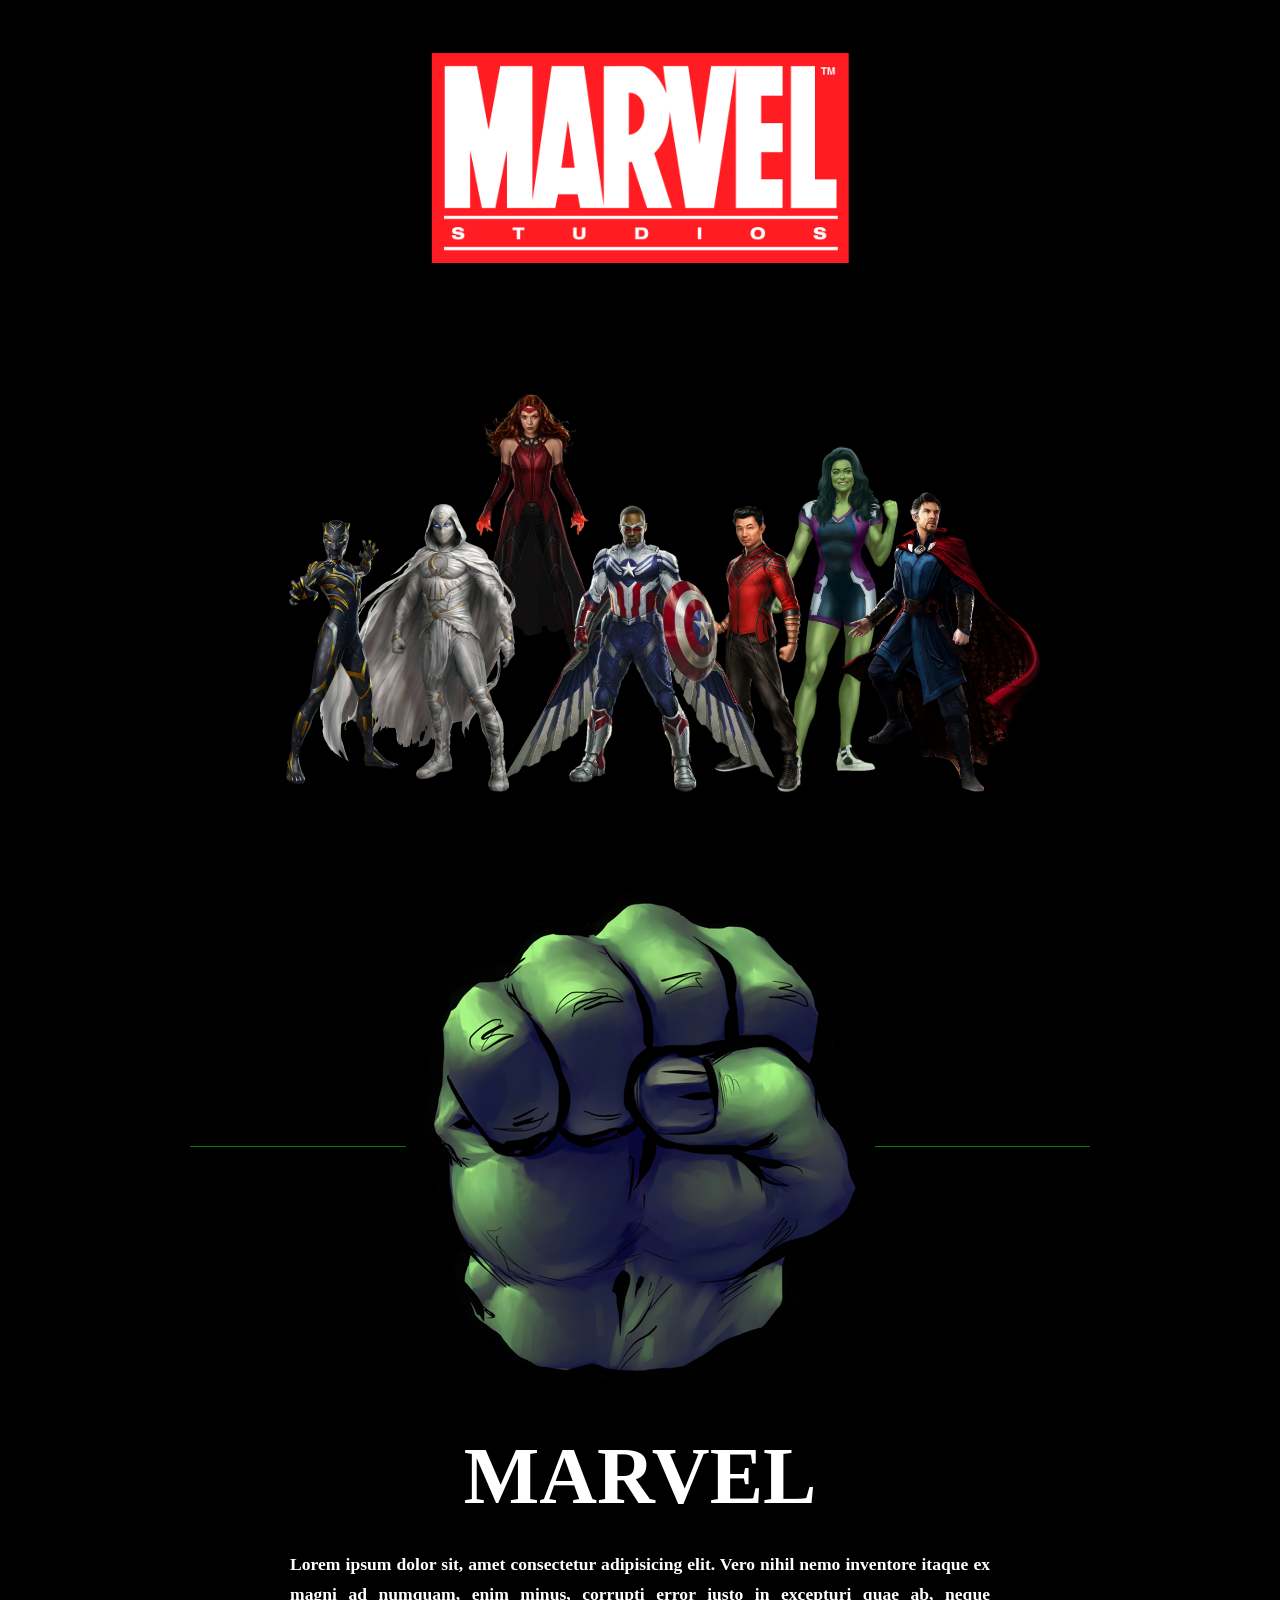
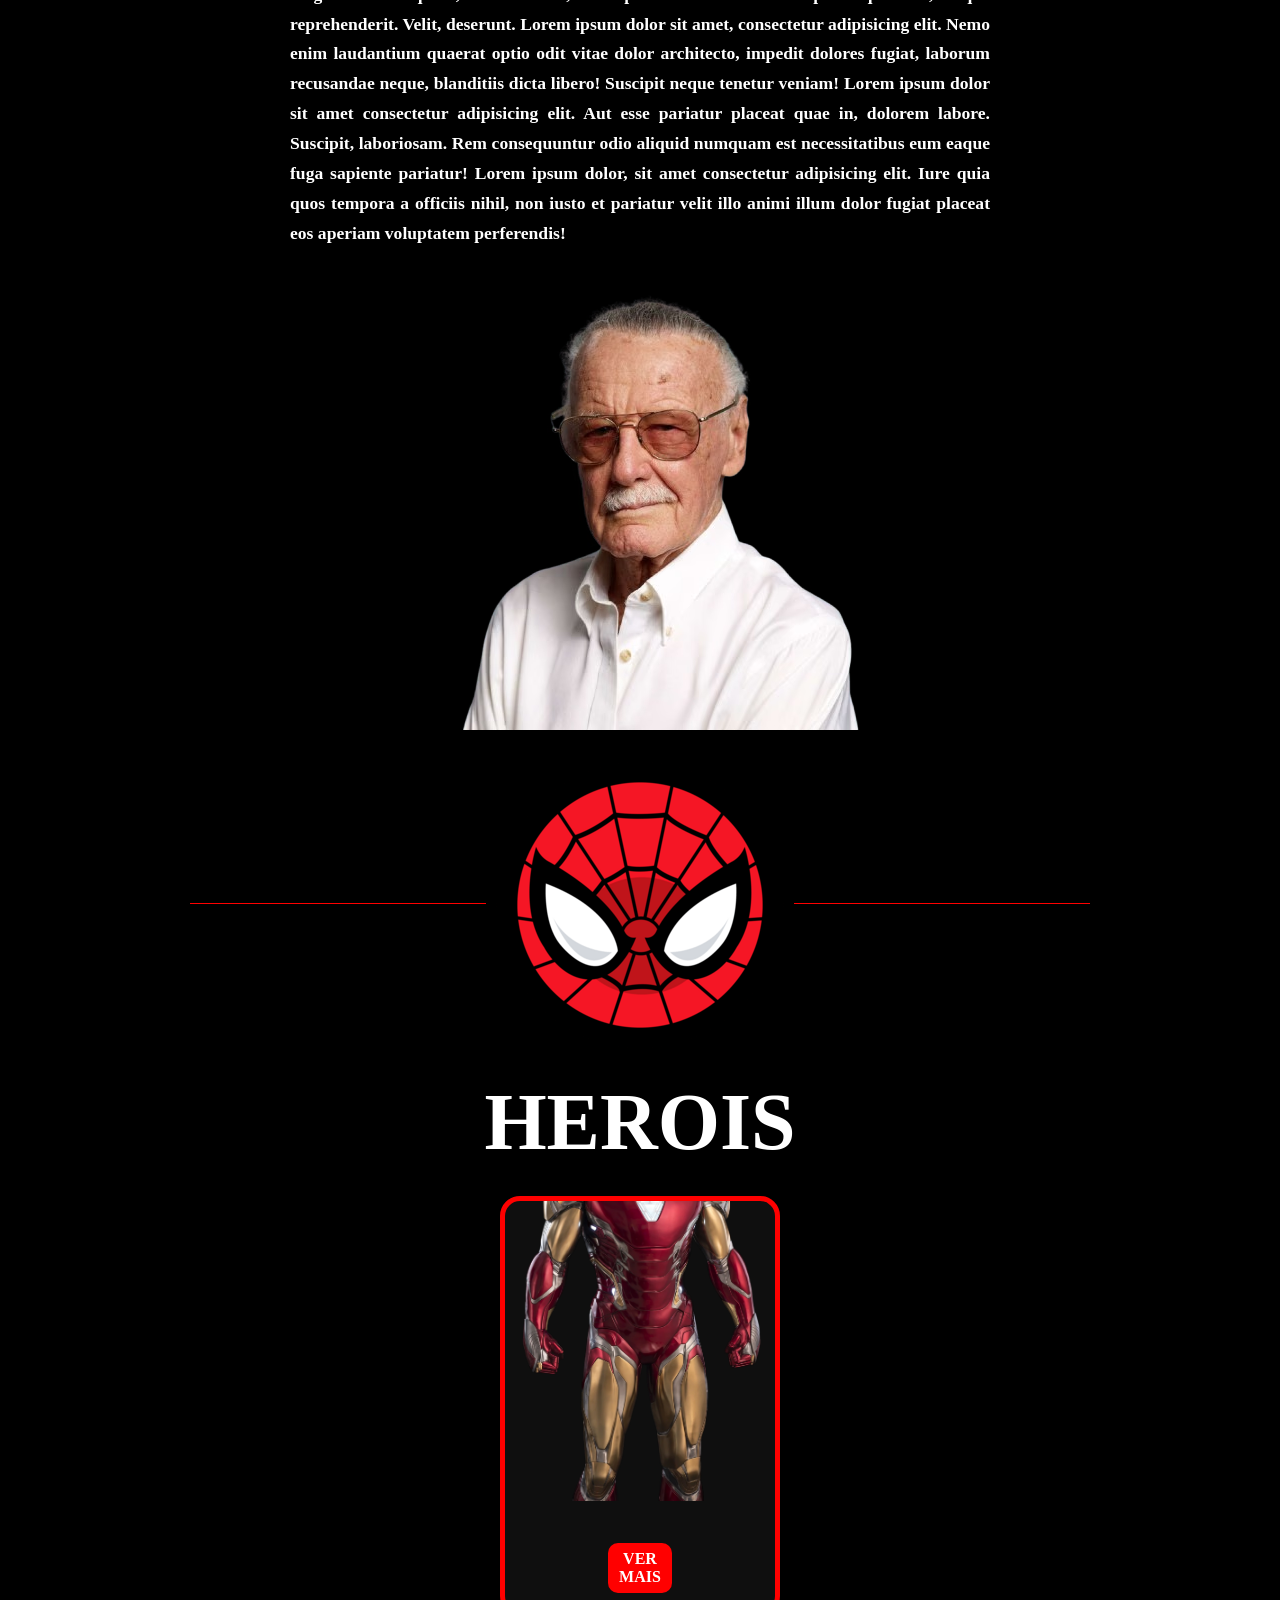
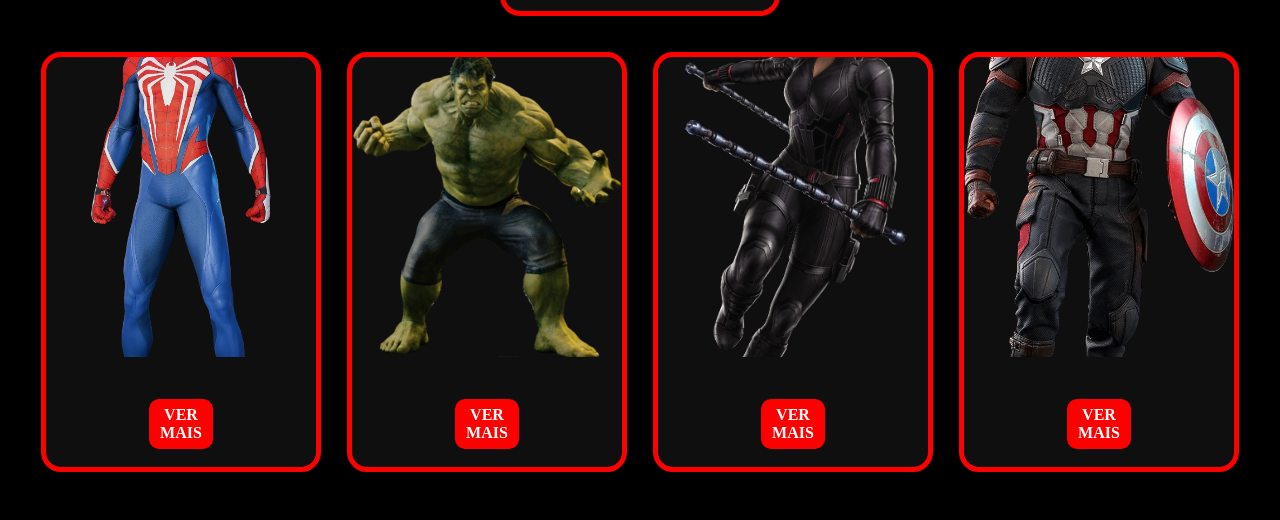
<file: index.html>
<!DOCTYPE html>
<html lang="en">

<head>
    <meta charset="UTF-8">
    <meta name="viewport" content="width=device-width, initial-scale=1.0">
    <link rel="stylesheet" href="stylecompleto.css">
    <title>MARVEL - HEROIS</title>
</head>

<body>
    <center>
        <img src="imgs/Marvel-Studios-Logo-2008-2011.png" alt="">
        <br>
        <img id="avg" src="imgs/avengers.webp" alt="">

        <div class="hr-icon">
            <span class="linha"></span>
            <span class="icone"><img src="imgs/hulk-icon.png" alt=""></span>
            <span class="linha"></span>
        </div>
        <h1>MARVEL</h1>
        <div id="sectionmarvel">
            <p>
                Lorem ipsum dolor sit, amet consectetur adipisicing elit. Vero nihil nemo inventore itaque ex magni ad
                numquam, enim minus, corrupti error iusto in excepturi quae ab, neque reprehenderit. Velit, deserunt.
                Lorem ipsum dolor sit amet, consectetur adipisicing elit. Nemo enim laudantium quaerat optio odit vitae
                dolor architecto, impedit dolores fugiat, laborum recusandae neque, blanditiis dicta libero! Suscipit
                neque tenetur veniam!
                Lorem ipsum dolor sit amet consectetur adipisicing elit. Aut esse pariatur placeat quae in, dolorem
                labore. Suscipit, laboriosam. Rem consequuntur odio aliquid numquam est necessitatibus eum eaque fuga
                sapiente pariatur!
                Lorem ipsum dolor, sit amet consectetur adipisicing elit. Iure quia quos tempora a officiis nihil, non
                iusto et pariatur velit illo animi illum dolor fugiat placeat eos aperiam voluptatem perferendis!
            </p>
            <img id="stan" src="imgs/stanley.avif" alt="">
        </div>

        <div class="hr-icon2">
            <span class="linha2"></span>
            <span class="icone2"><img src="imgs/spider-icon.png" alt=""></span>
            <span class="linha2"></span>
        </div>

        <h1>HEROIS</h1>
        <!-- CARDS DE PAGINAS -->
        <div id="cardss">
            <!-- CARD 1 -->
            <div class="cards">
                <img class="cardimg" src="imgs/ironman.png" alt="">
                <div>
                    <a href="paginas/ironman.html"><button>VER MAIS</button></a>
                </div>
            </div>
            <div id="cardshero">
                <!-- CARD 2 -->
                <div class="cards">
                    <img class="cardimg" src="imgs/spiderman.webp" alt="">
                    <div>
                        <a href="paginas/spiderman.html"><button>VER MAIS</button></a>
                    </div>
                </div>
                <!-- CARD 3 -->
                <div class="cards">
                    <img class="cardimg" src="imgs/Hulk_MCU.webp" alt="">
                    <div>
                        <a href="paginas/hulk.html"><button>VER MAIS</button></a>
                    </div>
                </div>
                <!-- CARD 4 -->
                <div class="cards">
                    <img class="cardimg" src="imgs/viuvan.png" alt="">
                    <div>
                        <a href="paginas/viuvaneagra.html"><button>VER MAIS</button></a>
                    </div>
                </div>
                <!-- CARD 5 -->
                <div class="cards">
                    <img class="cardimg" src="imgs/capitao.webp" alt="">
                    <div>
                        <a href="paginas/capitao.html"><button>VER MAIS</button></a>
                    </div>
                </div>
            </div>
        </div>
    </center>
</body>

</html>
</file>
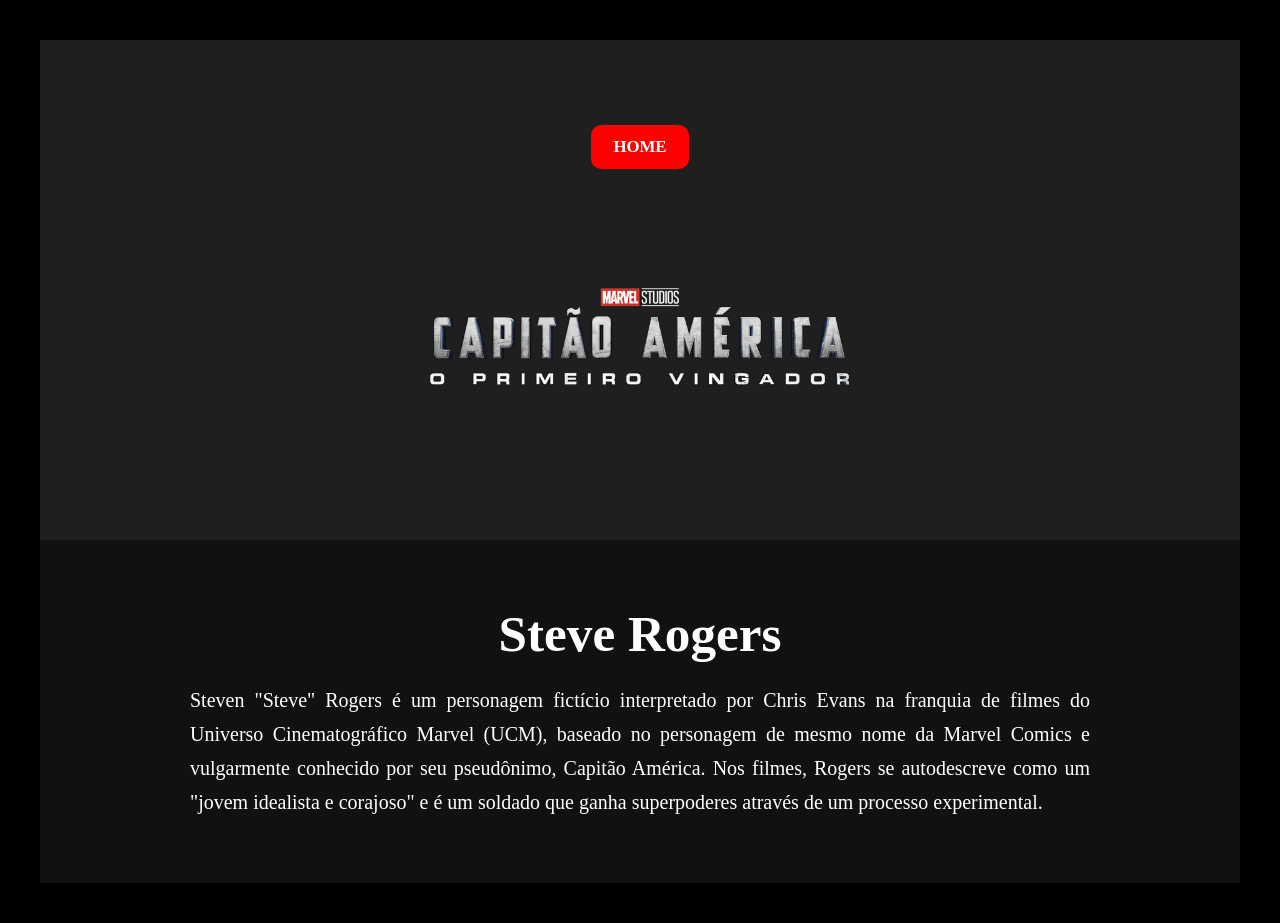
<file: paginas/capitao.html>
<!DOCTYPE html>
<html lang="pt-BR">

<head>
    <meta charset="UTF-8">
    <meta name="viewport" content="width=device-width, initial-scale=1.0">
    <title>Steve Rogers</title>
    <link rel="stylesheet" href="../style.css">
</head>

<body>

    <div class="box">

        <div class="topo">
            <a href="../index.html" class="home">HOME</a>
            <br>
            <img src="../imgs/capitaologo.webp" alt="Capitão América">
        </div>

        <div class="conteudo">
            <h2>Steve Rogers</h2>

            <p>
                Steven "Steve" Rogers é um personagem fictício interpretado por Chris Evans na franquia de filmes
                do Universo Cinematográfico Marvel (UCM), baseado no personagem de mesmo nome da Marvel Comics e
                vulgarmente conhecido por seu pseudônimo, Capitão América. Nos filmes, Rogers se autodescreve como um
                "jovem idealista e corajoso" e é um soldado que ganha superpoderes através de um processo experimental.
            </p>
        </div>

    </div>

</body>

</html>
</file>
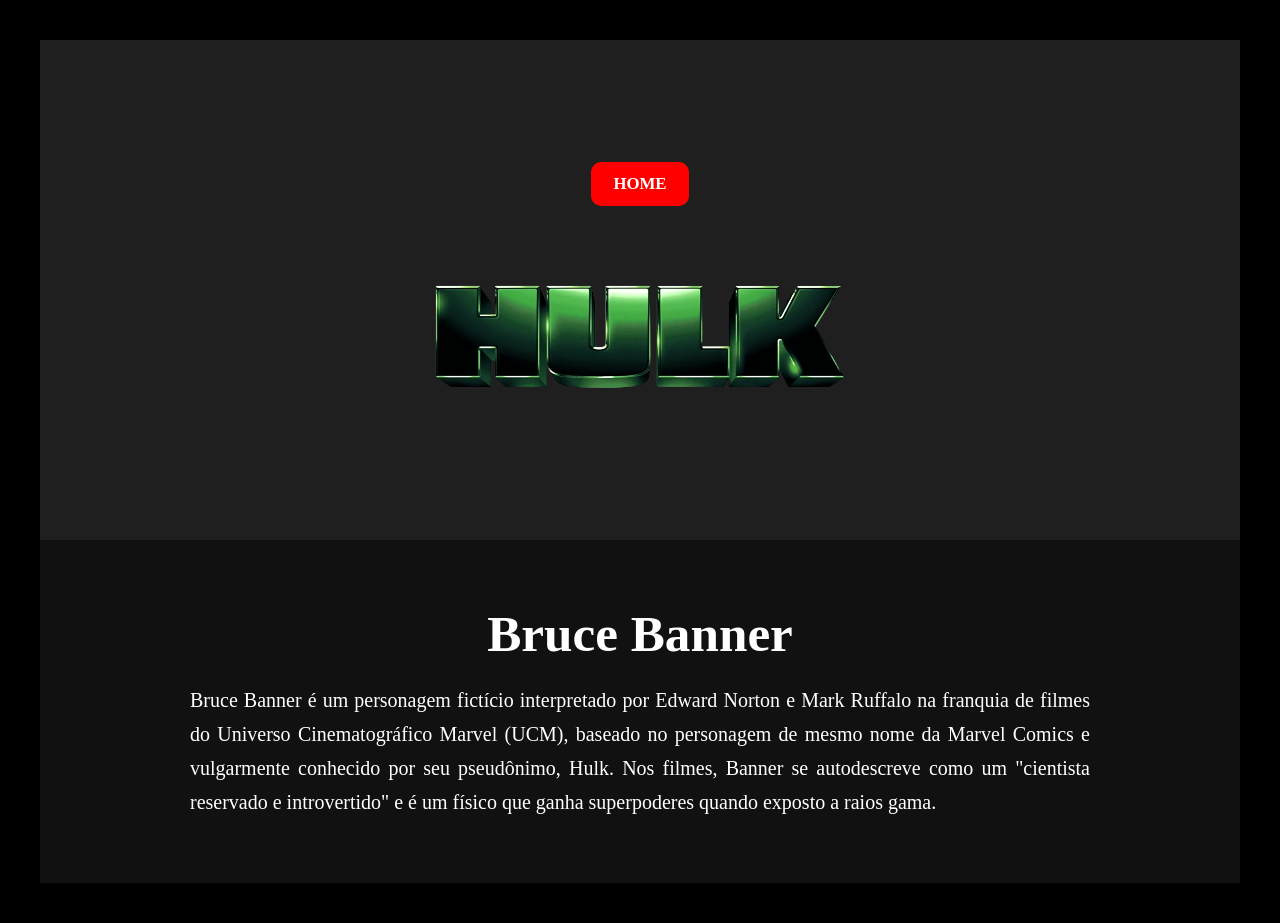
<file: paginas/hulk.html>
<!DOCTYPE html>
<html lang="pt-BR">

<head>
    <meta charset="UTF-8">
    <meta name="viewport" content="width=device-width, initial-scale=1.0">
    <title>Hulk</title>
    <link rel="stylesheet" href="../style.css">
</head>

<body>

    <div class="box">

        <div class="topo">
            <a href="../index.html" class="home">HOME</a>
            <br>
            <img src="../imgs/hulklogo.png" alt="Hulk">
        </div>

        <div class="conteudo">
            <h2>Bruce Banner</h2>

            <p>
                Bruce Banner é um personagem fictício interpretado por Edward Norton e Mark Ruffalo na franquia de filmes
                do Universo Cinematográfico Marvel (UCM), baseado no personagem de mesmo nome da Marvel Comics e
                vulgarmente conhecido por seu pseudônimo, Hulk. Nos filmes, Banner se autodescreve como um "cientista
                reservado e introvertido" e é um físico que ganha superpoderes quando exposto a raios gama.</p>
        </div>

    </div>

</body>

</html>
</file>
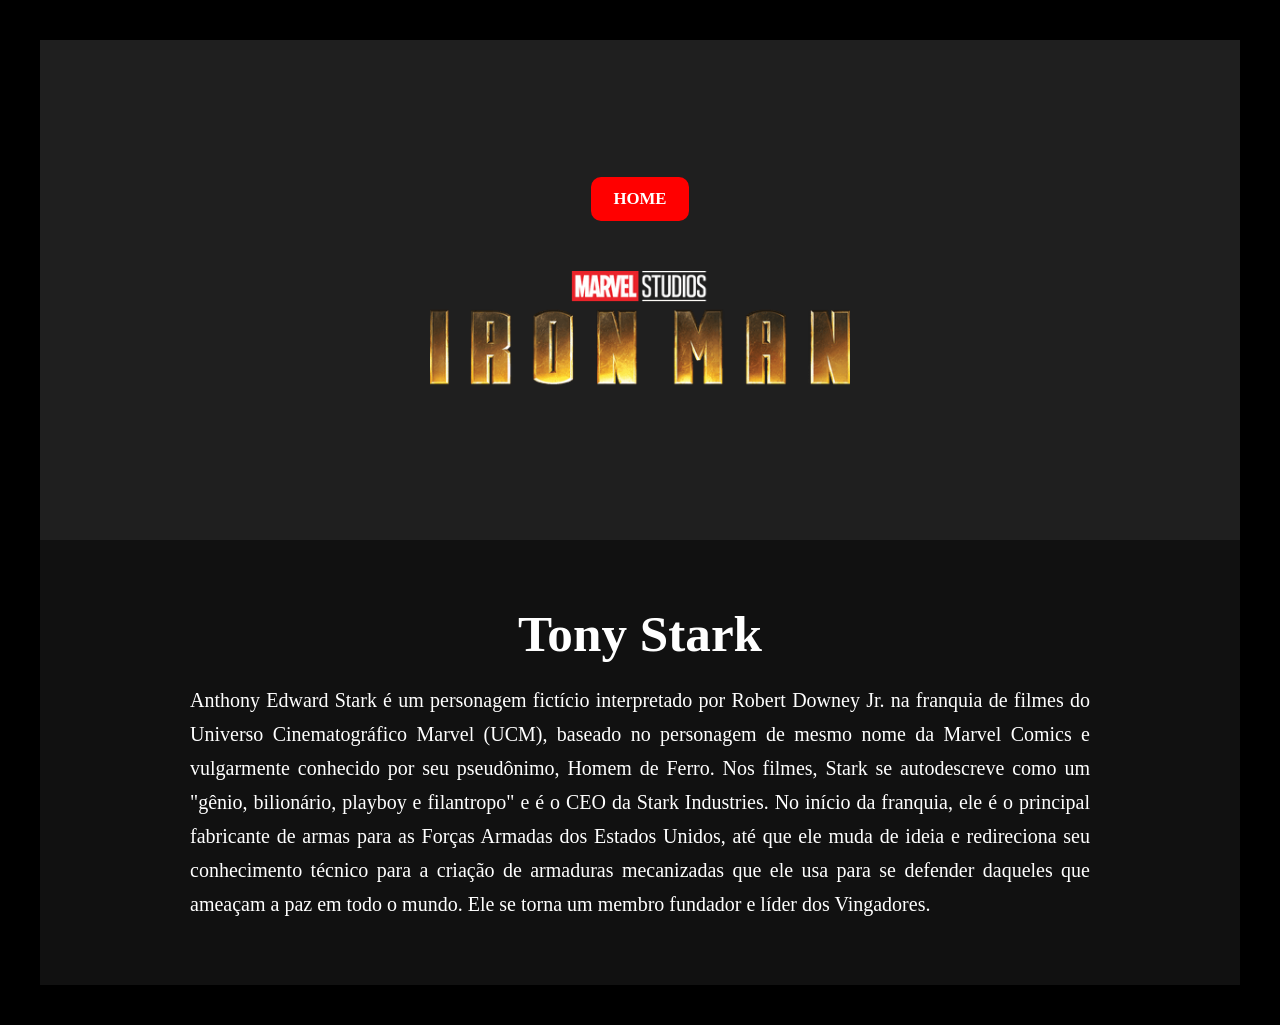
<file: paginas/ironman.html>
<!DOCTYPE html>
<html lang="pt-BR">

<head>
    <meta charset="UTF-8">
    <meta name="viewport" content="width=device-width, initial-scale=1.0">
    <title>Iron Man</title>
    <link rel="stylesheet" href="../style.css">
</head>

<body>

    <div class="box">

        <div class="topo">
            <a href="../index.html" class="home">HOME</a>
            <br>
            <img src="../imgs/ironlogo.png" alt="Iron Man">
        </div>

        <div class="conteudo">
            <h2>Tony Stark</h2>

            <p>
                Anthony Edward Stark é um personagem fictício interpretado por Robert Downey Jr. na franquia de filmes
                do Universo Cinematográfico Marvel (UCM), baseado no personagem de mesmo nome da Marvel Comics e
                vulgarmente conhecido por seu pseudônimo, Homem de Ferro. Nos filmes, Stark se autodescreve como um
                "gênio, bilionário, playboy e filantropo" e é o CEO da Stark Industries. No início da franquia, ele é o
                principal fabricante de armas para as Forças Armadas dos Estados Unidos, até que ele muda de ideia e
                redireciona seu conhecimento técnico para a criação de armaduras mecanizadas que ele usa para se
                defender daqueles que ameaçam a paz em todo o mundo. Ele se torna um membro fundador e líder dos
                Vingadores.</p>
        </div>

    </div>

</body>

</html>
</file>
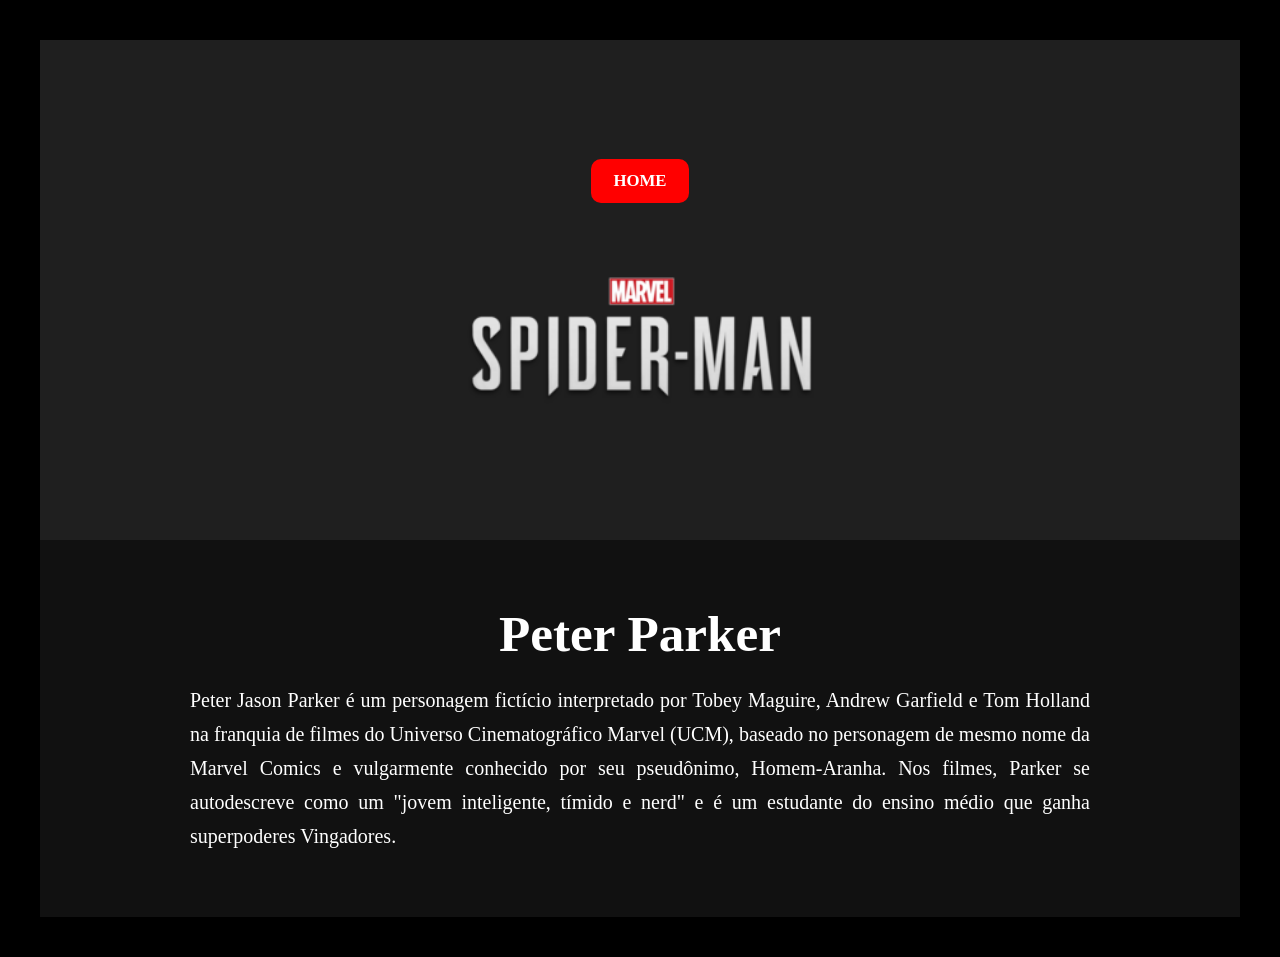
<file: paginas/spiderman.html>
<!DOCTYPE html>
<html lang="pt-BR">

<head>
    <meta charset="UTF-8">
    <meta name="viewport" content="width=device-width, initial-scale=1.0">
    <title>Spider-Man</title>
    <link rel="stylesheet" href="../style.css">
</head>

<body>

    <div class="box">

        <div class="topo">
            <a href="../index.html" class="home">HOME</a>
            <br>
            <img src="../imgs/Spider-Man_video_game_series_logo.png" alt="Spider-Man">
        </div>

        <div class="conteudo">
            <h2>Peter Parker</h2>

            <p>
                Peter Jason Parker é um personagem fictício interpretado por Tobey Maguire, Andrew Garfield e Tom
                Holland
                na franquia de filmes do Universo Cinematográfico Marvel (UCM), baseado no personagem de mesmo nome da
                Marvel Comics e vulgarmente conhecido por seu pseudônimo, Homem-Aranha. Nos filmes, Parker se
                autodescreve como um "jovem inteligente, tímido e nerd" e é um estudante do ensino médio que ganha
                superpoderes
                Vingadores.</p>
        </div>

    </div>

</body>

</html>
</file>
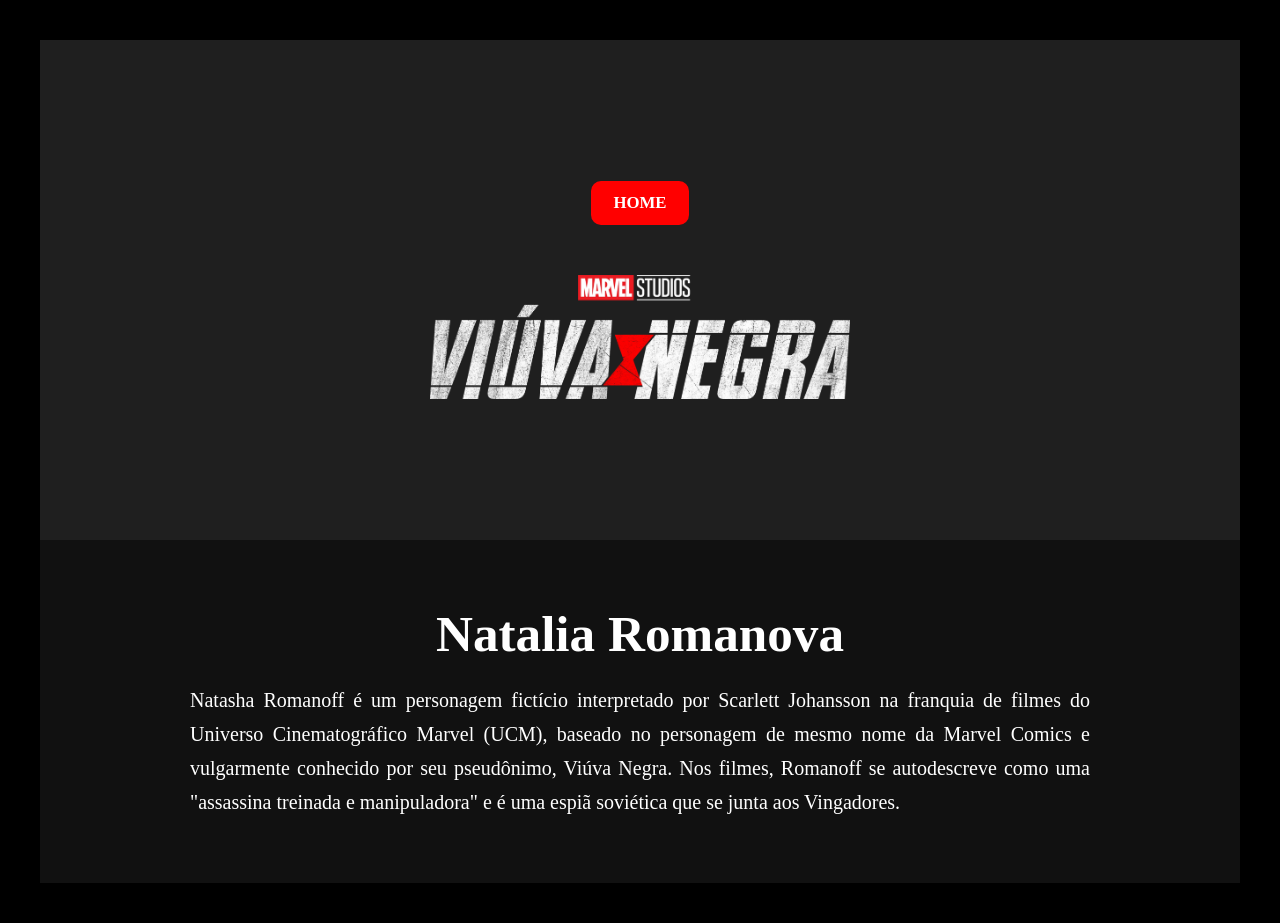
<file: paginas/viuvaneagra.html>
<!DOCTYPE html>
<html lang="pt-BR">

<head>
    <meta charset="UTF-8">
    <meta name="viewport" content="width=device-width, initial-scale=1.0">
    <title>Viúva Negra</title>
    <link rel="stylesheet" href="../style.css">
</head>

<body>

    <div class="box">

        <div class="topo">
            <a href="../index.html" class="home">HOME</a>
            <br>
            <img src="../imgs/viuvalogo.webp" alt="Viúva Negra">
        </div>

        <div class="conteudo">
            <h2>Natalia Romanova</h2>

            <p>
                Natasha Romanoff é um personagem fictício interpretado por Scarlett Johansson na franquia de filmes
                do Universo Cinematográfico Marvel (UCM), baseado no personagem de mesmo nome da Marvel Comics e
                vulgarmente conhecido por seu pseudônimo, Viúva Negra. Nos filmes, Romanoff se autodescreve como uma
                "assassina treinada e manipuladora" e é uma espiã soviética que se junta aos Vingadores.
            </p>
        </div>

    </div>

</body>

</html>
</file>
<file: stylecompleto.css>
@import url('https://fonts.googleapis.com/css2?family=Arimo:ital,wght@0,400..700;1,400..700&display=swap');

* {
    margin: 0;
    padding: 0;
    box-sizing: border-box;
}

html {
    scroll-behavior: smooth;
}

body {
    background-color: black;
    color: white;
    min-height: 100vh;
    overflow-x: hidden;
    padding: clamp(16px, 4vw, 40px) 16px 48px;
    font-family: "Arimo", sans-serif;
}

body,
button,
a {
    font-family: inherit;
}

img {
    display: block;
    max-width: 100%;
    height: auto;
}

center {
    display: flex;
    flex-direction: column;
    align-items: center;
    width: min(1200px, calc(100% - 32px));
    margin: 0 auto;
    text-align: center;
    gap: clamp(16px, 3vw, 28px);
}

hr {
    width: min(90%, 900px);
    margin: 0;
}

body > center > img:first-of-type {
    width: min(90%, 420px);
}

#avg {
    width: min(90%, 900px);
}

h1 {
    color: white;
    text-align: center;
    font-size: clamp(2.6rem, 8vw, 5rem);
    font-weight: 900;
    margin: 0;
}

#cardss {
    width: 100%;
    display: flex;
    flex-direction: column;
    align-items: center;
    gap: clamp(20px, 4vw, 36px);
}

#cardshero {
    width: 100%;
    display: grid;
    grid-template-columns: repeat(auto-fit, minmax(180px, 1fr));
    gap: clamp(16px, 3vw, 24px);
    align-items: stretch;
    justify-content: center;
    justify-items: center;
}

.cards {
    width: 100%;
    max-width: 280px;
    min-height: 420px;
    background-color: rgb(15, 15, 15);
    border-radius: 20px;
    border: solid 5px red;
    display: flex;
    flex-direction: column;
    align-items: center;
    justify-content: space-between;
    overflow: hidden;
    padding-bottom: 18px;
    gap: 16px;
}

#stan {
    transform: scaleX(-1);
}

.cards img {
    width: 100%;
}

p {
    color: white;
    text-align: justify;
    width: min(100%, 700px);
    margin: 0;
    font-weight: bold;
    line-height: 1.7;
    font-size: clamp(1rem, 2vw, 1.1rem);
}

#sectionmarvel {
    display: flex;
    width: 100%;
    flex-wrap: wrap;
    justify-content: center;
    align-items: center;
    gap: clamp(20px, 4vw, 40px);
}

.cardimg {
    width: 100%;
    height: clamp(220px, 30vw, 300px);
    object-fit: cover;
}

button {
    background-color: red;
    border: none;
    margin-top: 0;
    height: 50px;
    width: min(80%, 220px);
    border-radius: 10px;
    color: white;
    text-decoration: none;
    font-weight: bold;
    font-size: clamp(0.95rem, 2vw, 1rem);
    cursor: pointer;
}

.hr-icon {
    display: flex;
    align-items: center;
    text-align: center;
    margin: 0;
    width: min(90%, 900px);
}

.hr-icon .linha {
    flex: 1;
    border-bottom: 1px solid green;
}

.hr-icon .icone {
    padding: 0 8px;
    font-size: 10px;
}

.hr-icon2 {
    display: flex;
    align-items: center;
    text-align: center;
    margin: 0;
    width: min(90%, 900px);
}

.hr-icon2 .linha2 {
    flex: 1;
    border-bottom: 1px solid red;
}

.hr-icon2 .icone2 {
    padding: 0 8px;
    font-size: 10px;
}

@media (max-width: 768px) {
    body {
        padding-inline: 12px;
    }

    #sectionmarvel {
        flex-direction: column;
    }

    #sectionmarvel p {
        width: 100%;
    }

    .cards {
        max-width: 100%;
        min-height: 380px;
    }

    .cardimg {
        height: 240px;
    }

    button {
        width: min(90%, 240px);
    }
}

@media (max-width: 480px) {
    h1 {
        font-size: clamp(2.2rem, 15vw, 3.2rem);
    }

    .hr-icon,
    .hr-icon2 {
        width: 100%;
    }

    #cardshero {
        grid-template-columns: 1fr;
    }

    .cards {
        min-height: 360px;
    }
}
</file>
<file: style.css>
@import url('https://fonts.googleapis.com/css2?family=Bebas+Neue&family=Quantico:ital,wght@0,400;0,700;1,400;1,700&display=swap');

* {
    margin: 0;
    padding: 0;
    box-sizing: border-box;
}

html {
    scroll-behavior: smooth;
}

body {
    font-family: "Quantico", sans-serif;
    font-style: normal;
    background-color: black;
    color: white;
    min-height: 100vh;
    overflow-x: hidden;
    padding: clamp(16px, 4vw, 40px) 16px 40px;
}

body,
button,
a {
    font-family: inherit;
}

img {
    display: block;
    max-width: 100%;
    height: auto;
}

.box {
    width: min(1200px, 100%);
    margin: 0 auto;
}

.home {
    background-color: red;
    border: none;
    border-radius: 10px;
    color: white;
    text-decoration: none;
    font-weight: bold;
    font-size: clamp(0.95rem, 2vw, 1.05rem);
    cursor: pointer;
    margin-left: 0;
    padding: 12px 22px;
    display: inline-flex;
    align-items: center;
    justify-content: center;
}

.topo {
    background-color: rgb(31, 31, 31);
    width: 100%;
    min-height: clamp(280px, 45vw, 500px);
    padding: clamp(24px, 5vw, 48px) 16px;
    display: flex;
    flex-direction: column;
    align-items: center;
    justify-content: center;
    gap: 1rem;
    text-align: center;
}

.topo img {
    width: min(90%, 420px);
}

.conteudo {
    background-color: rgb(17, 17, 17);
    min-height: auto;
    padding: clamp(28px, 5vw, 64px) 16px;
    display: flex;
    flex-direction: column;
    align-items: center;
    gap: 1.25rem;
}

.conteudo h2 {
    color: white;
    padding: 0;
    font-size: clamp(2rem, 4.5vw, 3.2rem);
    text-align: center;
}

.conteudo p {
    color: white;
    padding: 0;
    font-size: clamp(1rem, 2vw, 1.25rem);
    width: min(100%, 900px);
    text-align: justify;
    line-height: 1.7;
}

.conteudo img {
    width: min(100%, 900px);
    object-fit: cover;
}

@media (max-width: 768px) {
    .home {
        width: 100%;
        max-width: 320px;
    }

    .topo img {
        width: min(100%, 340px);
    }

    .conteudo {
        padding-inline: 14px;
    }

    .conteudo p {
        width: 100%;
        text-align: left;
    }
}
</file>
